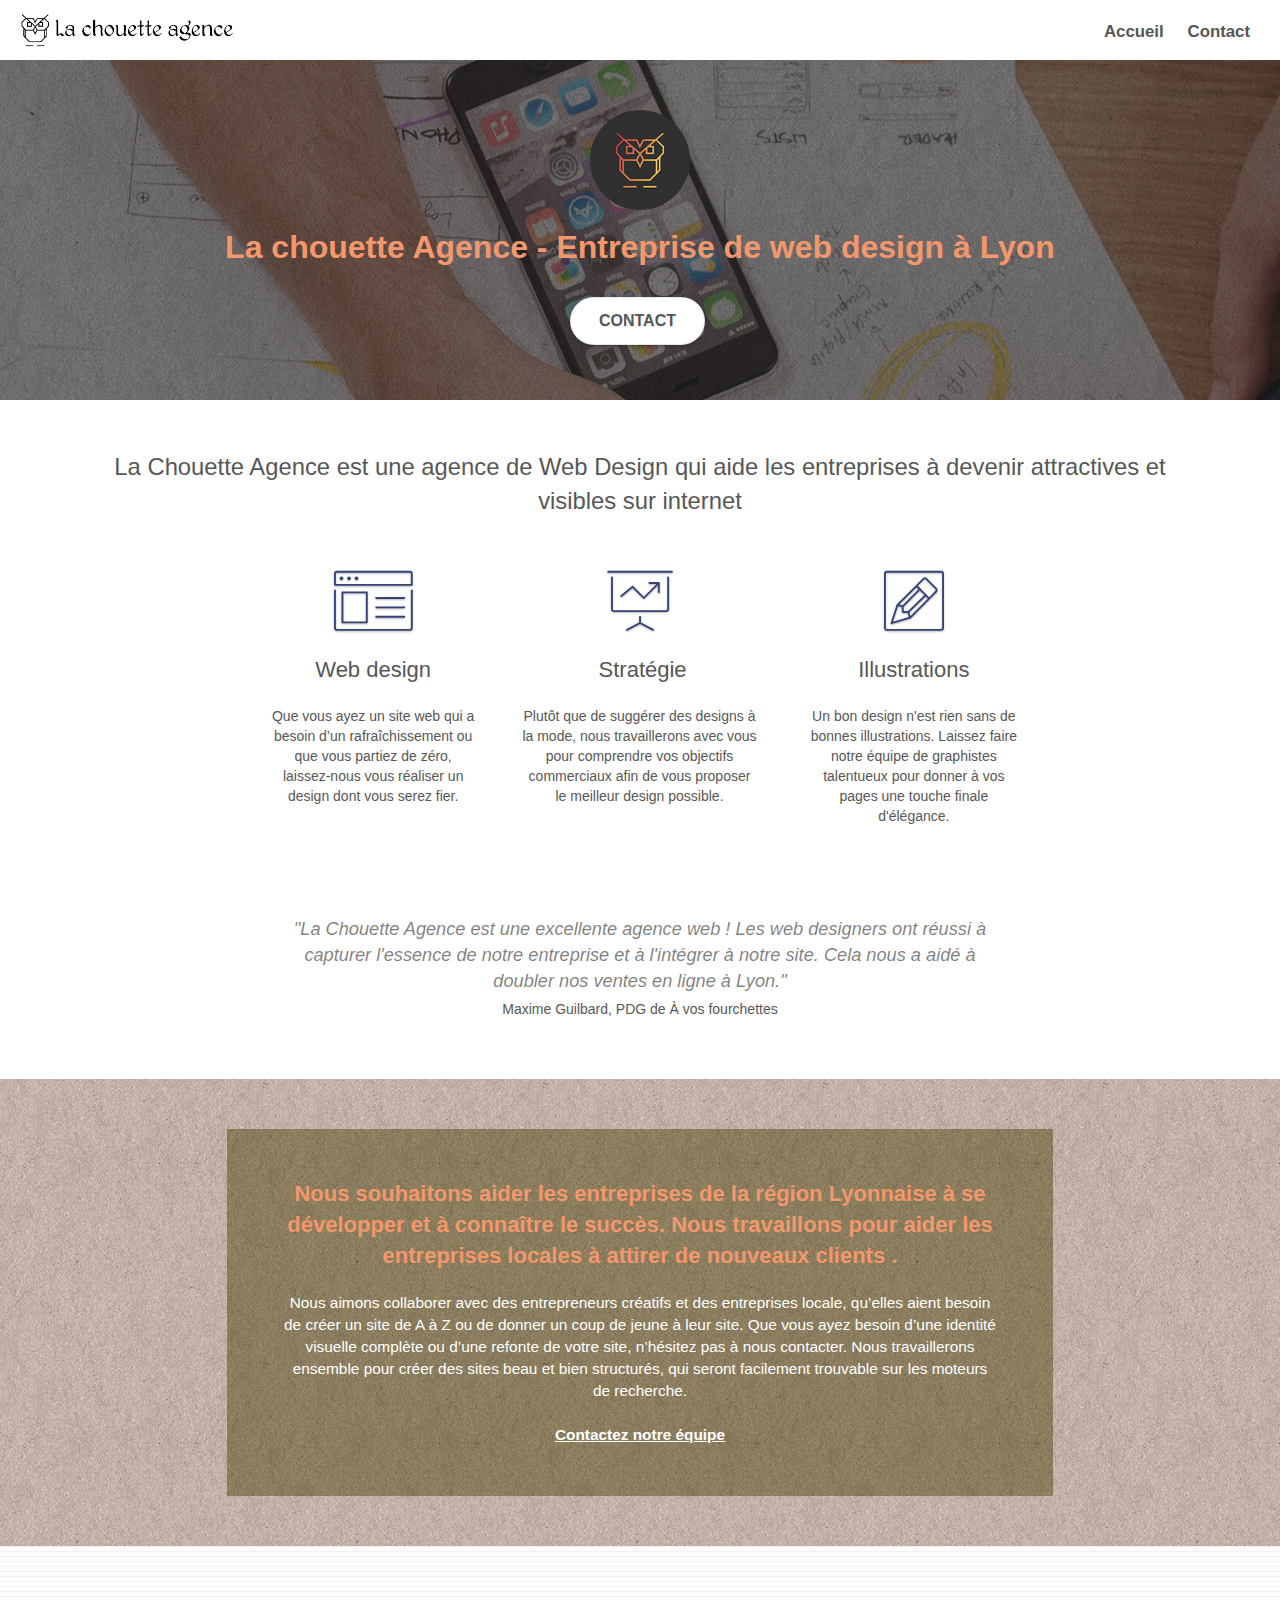
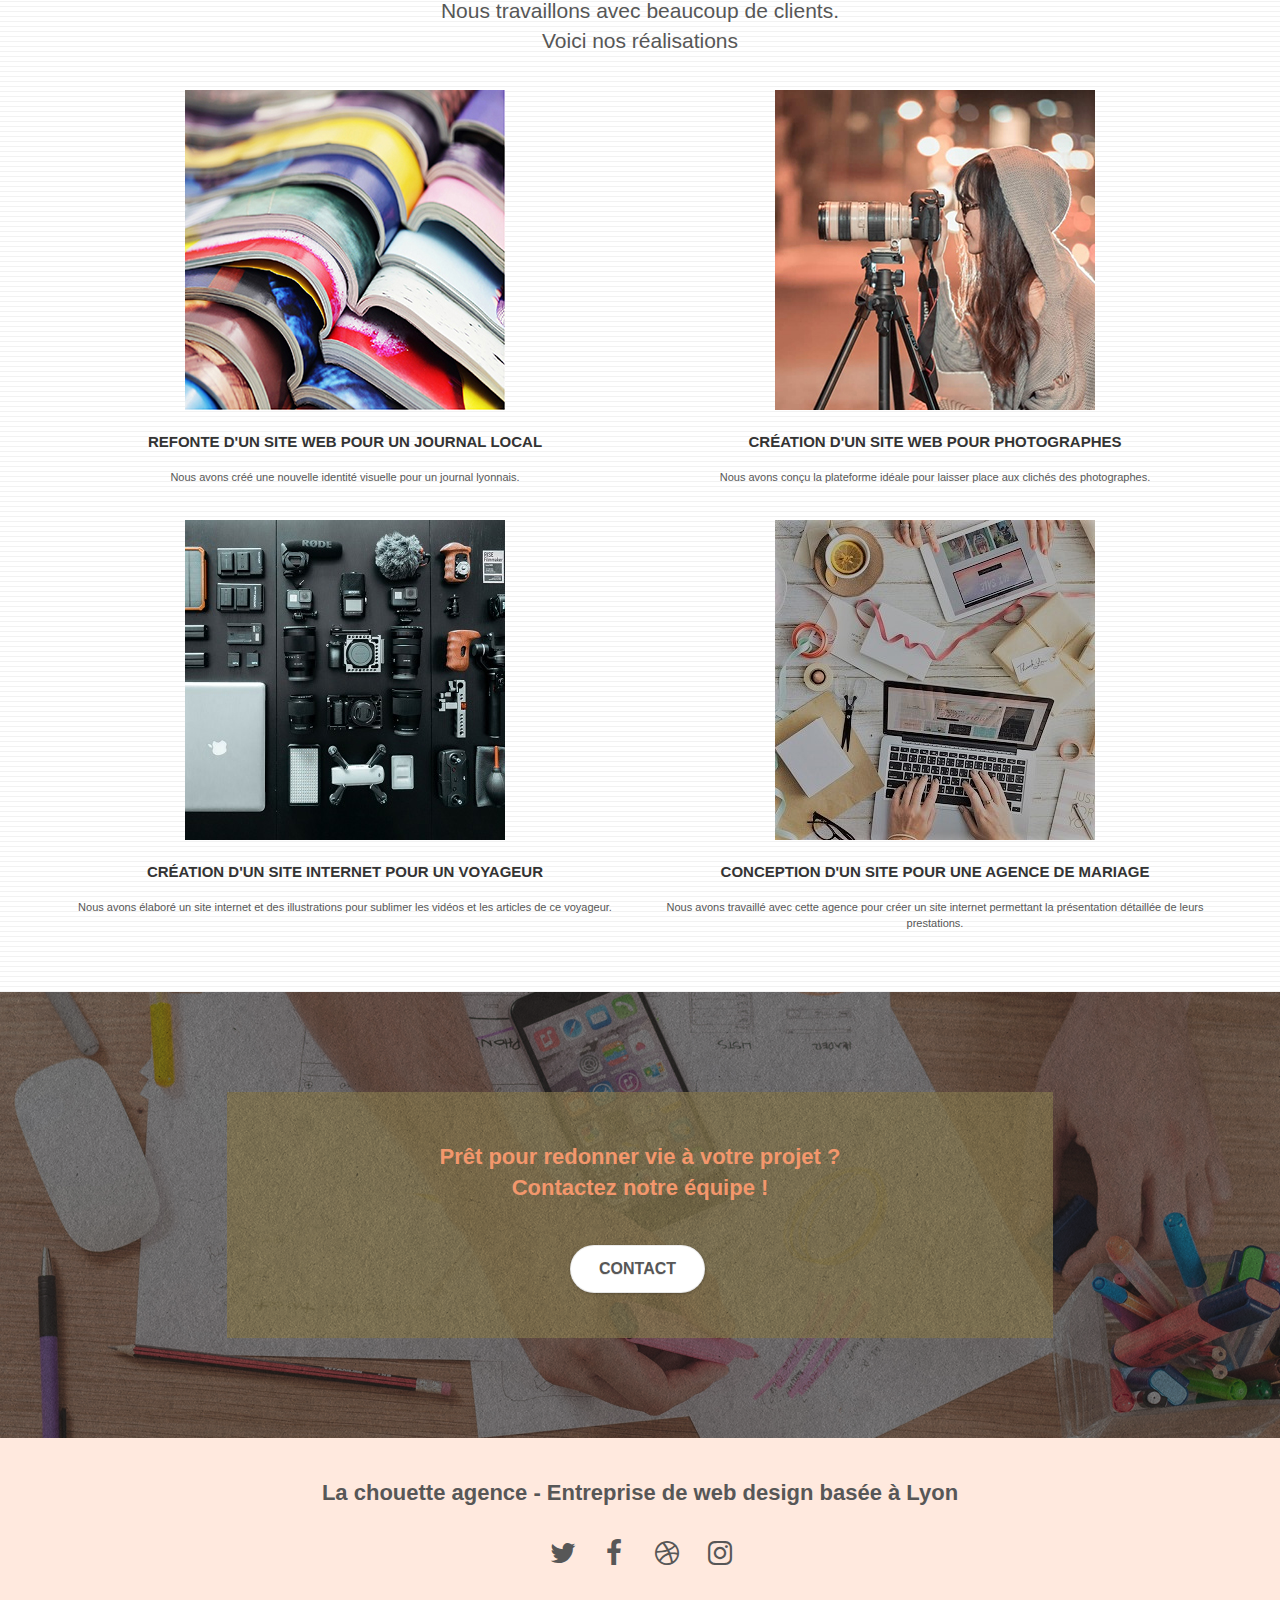
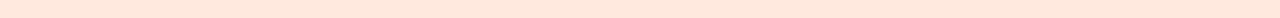
<file: index.html>
<!DOCTYPE html>
<html prefix="og: http://ogp.me/ns#" lang="fr">
	<head>
		<meta charset="utf-8" />
		<meta
			name="description"
			content="Entreprise de Web Design basée à Lyon spécialisée dans la mise en place et conseil en web design."
		/>
		<meta name="viewport" content="width=device-width, initial-scale=1.0, viewport-fit=cover" />
		<meta name="robots" content="index, follow" />
		<link rel="shortcut icon" type="image/png" href="favicon.jpg" />
		<link rel="stylesheet" type="text/css" href="./css/bootstrap.css" />
		<link rel="stylesheet" type="text/css" href="style.css" />
		<link rel="stylesheet" type="text/css" href="./css/font-awesome.css" />
		<link rel="stylesheet" type="text/css" href="./css/et-line.css" />

		<!-- Global site tag (gtag.js) - Google Analytics -->
		<script async src="https://www.googletagmanager.com/gtag/js?id=UA-31912347-1"></script>
		<script>
			window.dataLayer = window.dataLayer || [];
			function gtag() {
				dataLayer.push(arguments);
			}
			gtag("js", new Date());

			gtag("config", "UA-31912347-1");
		</script>

		<title>La Chouette Agence - Entreprise de web design - Lyon</title>

		<!-- Analytics -->

		<!-- Analytics END -->
	</head>
	<body>
		<!-- Principal conteneur -->
		<div class="page-container">
			<!-- bloc-0 -->
			<nav>
				<div class="navbar-header">
					<a href=""
						><img
							id="logo_agence"
							src="img/la-chouette-agence.png"
							alt="paris web design logo agence web meilleure agence"
					/></a>
					<button
						id="nav-toggle"
						type="button"
						class="ui-navbar-toggle navbar-toggle"
						data-toggle="collapse"
						data-target=".navbar-1"
					>
						<span class="sr-only">Toggle navigation</span><span class="icon-bar"></span
						><span class="icon-bar"></span><span class="icon-bar"></span>
					</button>
				</div>
				<div
					id="menu_nav"
					class="collapse navbar-collapse navbar-1 special-dropdown-nav collapse-in"
				>
					<a href="index.html">Accueil</a>
					<a href="chouetteagence-contact.html">Contact</a>
				</div>
			</nav>
			<!-- bloc-0 END -->

			<!-- bloc-1-presentation -->
			<div
				class="bloc bgc-dark-slate-blue bg-banniere d-bloc bg-t-edge bloc-bg-texture texture-paper b-parallax"
				id="bloc-1-hero"
			>
				<div class="container bloc-lg">
					<div class="row tight-width-whitespace">
						<div class="col-sm-12">
							<img
								src="img/logo.png"
								class="center-block image-resize-mode"
								width="100"
								alt="La chouette agence, agence web paris, création logo paris"
							/>
							<h1 class="text-center hero-bloc-text tc-white">
								La chouette Agence - Entreprise de web design à Lyon
							</h1>
							<div class="text-center">
								<a
									href="chouetteagence-contact.html"
									class="btn btn-lg btn-clean btn-rd cta-hero btn-atomic-tangerine"
									id="cta-hero"
									>Contact</a
								>
							</div>
						</div>
					</div>
				</div>
			</div>
			<!-- bloc-1-presentation END -->

			<!-- bloc-2-services -->
			<div class="bloc bgc-white l-bloc" id="bloc-2-services">
				<div id="main_container" class="container bloc-md">
					<div class="row">
						<div id="title" class="col-sm-12 text-center">
							<p>
								La Chouette Agence est une agence de Web Design qui aide les
								entreprises à devenir attractives et visibles sur internet
							</p>
						</div>
					</div>
					<div id="main_icon" class="row voffset-lg med-width-whitespace">
						<div class="col-sm-4">
							<div class="text-center">
								<span
									class="et-icon-browser sm-shadow icon-dark-slate-blue icons icon-lg"
								></span>
							</div>
							<h2 class="mg-md text-center">Web design</h2>
							<p id="web_design" class="text-center">
								Que vous ayez un site web qui a besoin d&rsquo;un rafraîchissement
								ou que vous partiez de zéro, laissez-nous vous réaliser un design
								dont vous serez fier.
							</p>
						</div>
						<div class="col-sm-4">
							<div class="text-center">
								<span
									class="et-icon-presentation sm-shadow icon-dark-slate-blue icons icon-lg"
								></span>
							</div>
							<h2 class="mg-md text-center">&nbsp;Stratégie</h2>
							<p id="strategie" class="text-center">
								Plutôt que de suggérer des designs à la mode, nous travaillerons
								avec vous pour comprendre vos objectifs commerciaux afin de vous
								proposer le meilleur design possible.<br />
							</p>
						</div>
						<div class="col-sm-4">
							<div class="text-center">
								<span
									class="et-icon-edit sm-shadow icon-dark-slate-blue icons icon-lg"
								></span>
							</div>
							<h2 class="mg-md text-center">Illustrations</h2>
							<p id="illustrations" class="text-center">
								Un bon design n'est rien sans de bonnes illustrations. Laissez faire
								notre équipe de graphistes talentueux pour donner à vos pages une
								touche finale d'élégance.
							</p>
						</div>
					</div>
					<div class="row voffset-lg voffset">
						<div class="col-xs-12 col-md-8 col-md-offset-2 text-center">
							<div id="testimonial">
								"La Chouette Agence est une excellente agence web ! Les web
								designers ont réussi à capturer l'essence de notre entreprise et à
								l'intégrer à notre site. Cela nous a aidé à doubler nos ventes en
								ligne à Lyon."
							</div>
							<p id="signature_citation">Maxime Guilbard, PDG de À vos fourchettes</p>
						</div>
					</div>
				</div>
			</div>
			<!-- bloc-2-services END -->

			<!-- bloc-3-what-i-do -->
			<div
				class="bloc tc-white bgc-atomic-tangerine bg-presentation d-bloc bloc-bg-texture texture-paper b-parallax"
				id="bloc-3-what-i-do"
			>
				<div class="container bloc-lg">
					<div class="row tight-width-whitespace black-background">
						<div class="col-sm-12">
							<h2 class="mg-md text-center tc-white">
								Nous souhaitons aider les entreprises de la région Lyonnaise à se
								développer et à connaître le succès. Nous travaillons pour aider les
								entreprises locales à attirer de nouveaux clients .<br />
							</h2>
							<p class="text-center white">
								Nous aimons collaborer avec des entrepreneurs créatifs et des
								entreprises locale, qu’elles aient besoin de créer un site de A à Z
								ou de donner un coup de jeune à leur site. Que vous ayez besoin
								d’une identité visuelle complète ou d’une refonte de votre site,
								n’hésitez pas à nous contacter. Nous travaillerons ensemble pour
								créer des sites beau et bien structurés, qui seront facilement
								trouvable sur les moteurs de recherche. <br /><br /><a
									class="ltc-white bold-link"
									href="chouetteagence-contact.html"
									>Contactez notre équipe</a
								><br />
							</p>
						</div>
					</div>
				</div>
			</div>
			<!-- bloc-3-what-i-do END -->

			<!-- bloc-4-portfolio -->
			<div class="bloc bgc-white bg-lines-h2-bg bg-repeat l-bloc" id="bloc-4-portfolio">
				<div id="main_container2" class="container bloc-lg">
					<div class="row">
						<div id="realisations1" class="col-sm-12 text-center">
							<p>
								Nous travaillons avec beaucoup de clients.<br />
								Voici nos réalisations
							</p>
						</div>
					</div>
					<div class="row tight-width-whitespace portfolio-row">
						<div class="col-sm-6">
							<a
								href="#"
								data-lightbox="img/1.jpg"
								data-gallery-id="gallery-1"
								data-caption="Refonte d'un site web pour un journal local"
								data-frame="snapshot-lb"
								><img
									src="img/1.jpg"
									alt="paris web design logo agence web meilleure agence et refonte site web journal"
									class="img-responsive portfolio-thumb"
							/></a>
							<h3 class="mg-md text-center">
								Refonte d'un site web pour un journal local
							</h3>
							<p class="text-center">
								Nous avons créé une nouvelle identité visuelle pour un journal
								lyonnais.
							</p>
						</div>
						<div class="col-sm-6">
							<a
								href="#"
								data-lightbox="img/2.jpg"
								data-gallery-id="gallery-1"
								data-caption="Création d'un site web pour photographes"
								data-frame="snapshot-lb"
								><img
									src="img/2.jpg"
									class="img-responsive portfolio-thumb"
									alt="paris web design logo agence web meilleure agence, Création d'un site web pour photographes"
							/></a>
							<h3 class="mg-md text-center">
								Création d'un site web pour photographes
							</h3>
							<p class="text-center">
								Nous avons conçu la plateforme idéale pour laisser place aux clichés
								des photographes.
							</p>
						</div>
						<div class="col-sm-6">
							<a
								href="#"
								data-lightbox="img/3.jpg"
								data-gallery-id="gallery-1"
								data-caption="Création d'un site internet pour un voyageur"
								data-frame="snapshot-lb"
								><img
									src="img/3.jpg"
									class="img-responsive portfolio-thumb"
									alt="paris web design logo agence web meilleure agence, Création d'un site web pour voyageur"
							/></a>
							<h3 class="mg-md text-center">
								Création d'un site internet pour un voyageur
							</h3>
							<p class="text-center">
								Nous avons élaboré un site internet et des illustrations pour
								sublimer les vidéos et les articles de ce voyageur.
							</p>
						</div>
						<div class="col-sm-6">
							<a
								href="#"
								data-lightbox="img/4.jpg"
								data-gallery-id="gallery-1"
								data-caption="Conception d'un site pour une agence de mariage"
								data-frame="snapshot-lb"
								><img
									src="img/4.jpg"
									class="img-responsive portfolio-thumb"
									alt="paris web design logo agence web meilleure agence, Création d'un site web pour agence de mariage"
							/></a>
							<h3 class="mg-md text-center">
								Conception d'un site pour une agence de mariage
							</h3>
							<p class="text-center">
								Nous avons travaillé avec cette agence pour créer un site internet
								permettant la présentation détaillée de leurs prestations.
							</p>
						</div>
					</div>
				</div>
			</div>
			<!-- bloc-4-portfolio END -->

			<!-- bloc-5-cta -->
			<div
				class="bloc tc-white bgc-atomic-tangerine bg-banniere d-bloc bloc-bg-texture texture-paper"
				id="bloc-5-cta"
			>
				<div class="container bloc-lg">
					<div class="container bloc-lg">
						<div class="row tight-width-whitespace black-background">
							<div class="col-sm-12">
								<h2 class="mg-md text-center tc-white">
									Prêt pour redonner vie à votre projet ?<br />Contactez notre
									équipe !
								</h2>
								<div class="col-sm-12 text-center">
									<a
										href="chouetteagence-contact.html"
										class="btn btn-atomic-tangerine btn-clean btn-rd btn-lg cta-hero"
										>Contact</a
									>
								</div>
							</div>
						</div>
					</div>
				</div>
			</div>
			<!-- bloc-5-cta END -->

			<!-- Footer - bloc-8 -->
			<footer>
				<div class="bloc bgc-atomic-tangerine d-bloc" id="bloc-8">
					<div class="container bloc-sm">
						<div class="row">
							<div class="col-sm-12">
								<h2>
									La chouette agence - Entreprise de web design basée à Lyon<br />
								</h2>
								<div id="container_reso_socio">
									<div id="reso_socio">
										<div class="col-sm-3">
											<a
												class="social"
												href
												aria-label="Twitter la chouette agence"
												><span class="fa fa-twitter fa-2x"></span
											></a>
										</div>
										<div class="col-sm-3">
											<div class="text-center">
												<a
													class="social"
													href
													aria-label="Facebook la chouette agence"
													><span class="fa fa-facebook fa-2x"></span
												></a>
											</div>
										</div>
										<div class="col-sm-3">
											<div class="text-center">
												<a
													class="social"
													href
													aria-label="Dribbble la chouette agence"
													><span class="fa fa-dribbble fa-2x"></span
												></a>
											</div>
										</div>
										<div class="col-sm-3">
											<div class="text-center">
												<a
													class="social"
													href
													aria-label="Instagram la chouette agence"
													><span class="fa fa-instagram fa-2x"></span
												></a>
											</div>
										</div>
									</div>
								</div>
							</div>
						</div>
					</div>
				</div>
			</footer>
			<!-- Footer - bloc-8 END -->
		</div>
		<!-- Principal conteneur END -->

		<script src="./js/jquery-2.1.0.js"></script>
		<script src="./js/bootstrap.js"></script>
		<script src="./js/blocs.js"></script>
		<script src="./js/jquery.touchSwipe.js" defer></script>
		<script src="./js/gmaps.js"></script>
	</body>
</html>
</file>
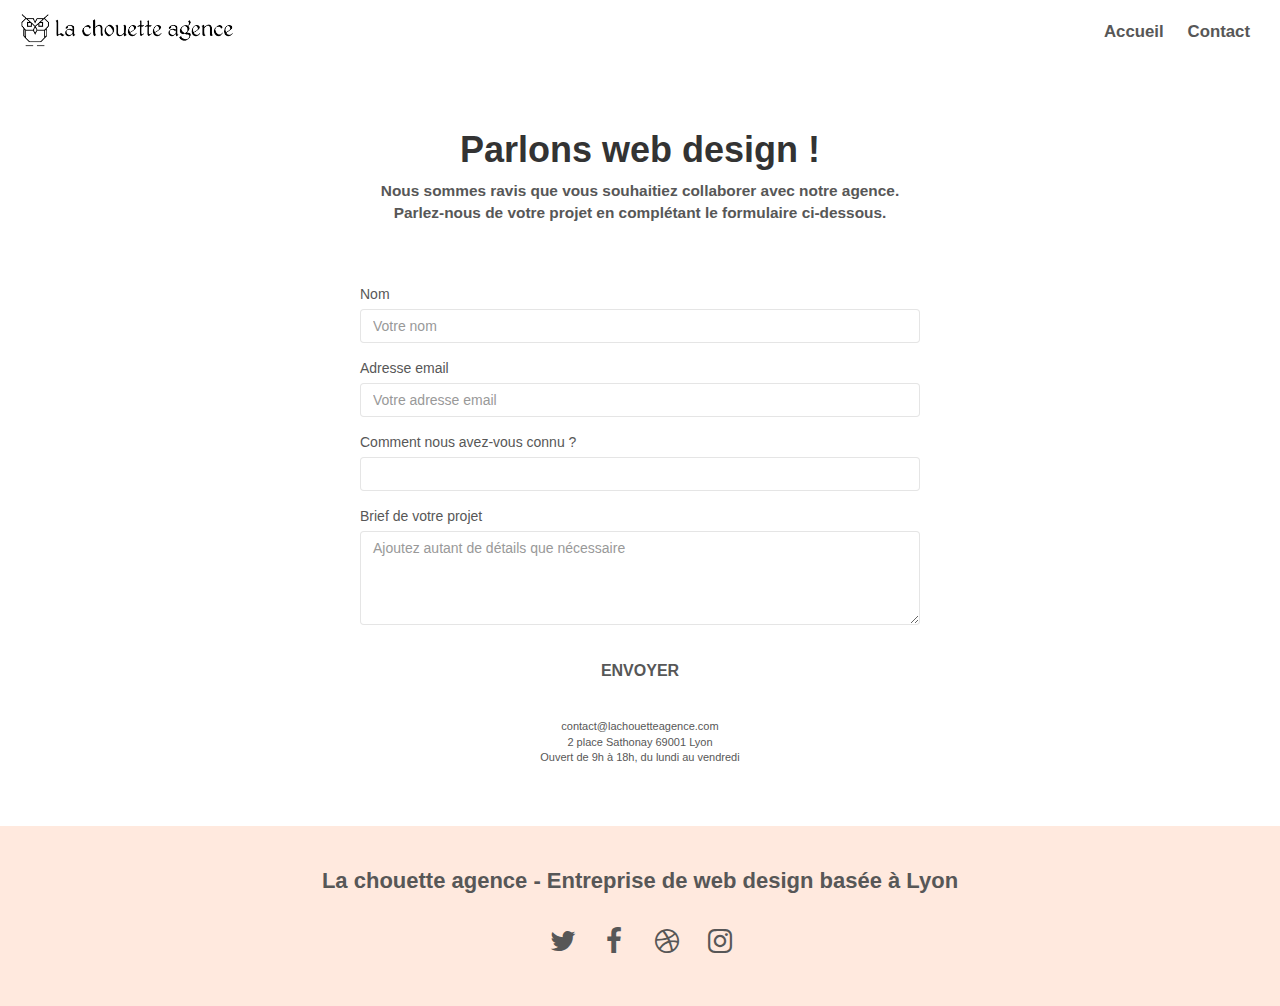
<file: chouetteagence-contact.html>
<!DOCTYPE html>
<html lang="fr">
	<html xmlns:og="http://ogp.me/ns#">
		<head>
			<meta charset="utf-8" />
			<meta
				name="description"
				content="Entreprise de Web Design basée à Lyon spécialisée dans la mise en place et conseil en web design."
			/>
			<meta
				name="viewport"
				content="width=device-width, initial-scale=1.0, viewport-fit=cover"
			/>
			<meta property="og:url" content="" />
			<meta property="og:type" ,content="website" />
			<meta
				property="og:title"
				content="La Chouette Agence – Entreprise de web design - Contactez-nous"
			/>
			<meta property="og:image" content="la-chouette-agence.png" />
			<link rel="shortcut icon" type="image/png" href="favicon.jpg" />

			<link rel="stylesheet" type="text/css" href="./css/bootstrap.css" />
			<link rel="stylesheet" type="text/css" href="style.css" />
			<link rel="stylesheet" type="text/css" href="./css/font-awesome.css" />
			<link rel="stylesheet" type="text/css" href="./css/et-line.css" />

			<!-- Global site tag (gtag.js) - Google Analytics -->
			<script async src="https://www.googletagmanager.com/gtag/js?id=UA-31912347-1"></script>
			<script>
				window.dataLayer = window.dataLayer || [];
				function gtag() {
					dataLayer.push(arguments);
				}
				gtag("js", new Date());

				gtag("config", "UA-31912347-1");
			</script>

			<title>Contact - La Chouette Agence</title>

			<!-- Analytics -->

			<!-- Analytics END -->
		</head>

		<body>
			<!-- Principal conteneur -->
			<div class="page-container">
				<!-- bloc-0 -->
				<header role="banner">
					<nav role="navigation">
						<div class="navbar-header">
							<a href=""
								><img
									id="logo_agence"
									src="img/la-chouette-agence.png"
									alt="Logo La Chouette agence entreprise web design Lyon"
							/></a>
							<button
								id="nav-toggle"
								type="button"
								class="ui-navbar-toggle navbar-toggle"
								data-toggle="collapse"
								data-target=".navbar-1"
							>
								<span class="sr-only">Toggle navigation</span>
								<span class="icon-bar"></span>
								<span class="icon-bar"></span>
								<span class="icon-bar"></span>
							</button>
						</div>
						<div
							id="menu_nav"
							class="collapse navbar-collapse navbar-1 special-dropdown-nav collapse-in"
						>
							<a href="index.html">Accueil</a>
							<a href="page2.html">Contact</a>
						</div>
					</nav>
					<!-- bloc-0 END -->
					<!-- bloc-6 -->
					<div class="container bloc-lg">
						<div id="contact_title">
							<h1>Parlons web design !</h1>
							<p>
								Nous sommes ravis que vous souhaitiez collaborer avec notre agence.
								<br />
								Parlez-nous de votre projet en complétant le formulaire ci-dessous.
							</p>
						</div>
					</div>
				</header>
				<!-- bloc-6 END -->

				<!-- bloc-7 -->
				<div class="bloc bgc-white l-bloc" id="bloc-7">
					<div class="container">
						<div id="container_form" class="col-sm-6">
							<form method="post" id="form_1" novalidate>
								<div class="form-group">
									<label for="name">Nom</label>
									<input
										type="text"
										name="nom"
										id="name"
										class="form-control"
										placeholder="Votre nom"
										required
									/>
								</div>
								<div class="form-group">
									<label for="email"> Adresse email </label>
									<input
										name="email"
										id="email"
										class="form-control"
										type="email"
										placeholder="Votre adresse email"
										required
									/>
								</div>
								<div class="form-group">
									<label for="input_504"> Comment nous avez-vous connu ? </label>
									<input
										name="input_504"
										class="form-control"
										required
										id="input_504"
									/>
								</div>
								<div class="form-group">
									<label for="message"> Brief de votre projet<br /> </label>
									<textarea
										name="message"
										id="message"
										class="form-control"
										rows="4"
										cols="50"
										placeholder="Ajoutez autant de détails que nécessaire"
										required
									></textarea>
								</div>
								<button
									class="bloc-button btn btn-lg btn-block cta-hero btn-atomic-tangerine"
									type="submit"
								>
									Envoyer
								</button>
							</form>

							<p id="adress_contact">
								contact@lachouetteagence.com
								<br />
								2 place Sathonay 69001 Lyon
								<br />
								Ouvert de 9h à 18h, du lundi au vendredi
								<br />
							</p>
						</div>
					</div>
				</div>
				<!-- bloc-7 END -->

				<!-- ScrollToTop Button -->
				<a class="bloc-button btn btn-d scrollToTop" onclick="scrollToTarget('1')"
					><span class="fa fa-chevron-up"></span
				></a>
				<!-- ScrollToTop Button END-->

				<!-- Footer - bloc-8 -->
				<footer>
					<div class="bloc bgc-atomic-tangerine d-bloc" id="bloc-8">
						<div class="container bloc-sm">
							<div class="row">
								<div class="col-sm-12">
									<h2>
										La chouette agence - Entreprise de web design basée à
										Lyon<br />
									</h2>
									<div id="container_reso_socio">
										<div id="reso_socio">
											<div class="col-sm-3">
												<a
													class="social"
													href="https://www.twitter.com"
													aria-label="Twitter la chouette agence"
													><span class="fa fa-twitter fa-2x"></span
												></a>
											</div>
											<div class="col-sm-3">
												<div class="text-center">
													<a
														class="social"
														href="https://www.facebook.com"
														aria-label="Facebook la chouette agence"
														><span class="fa fa-facebook fa-2x"></span
													></a>
												</div>
											</div>
											<div class="col-sm-3">
												<div class="text-center">
													<a
														class="social"
														href="https://www.dribbble.com"
														aria-label="Dribbble la chouette agence"
														><span class="fa fa-dribbble fa-2x"></span
													></a>
												</div>
											</div>
											<div class="col-sm-3">
												<div class="text-center">
													<a
														class="social"
														href="https://www.instagram.com"
														aria-label="Instagram la chouette agence"
														><span class="fa fa-instagram fa-2x"></span
													></a>
												</div>
											</div>
										</div>
									</div>
								</div>
							</div>
						</div>
					</div>
				</footer>
				<!-- Footer - bloc-8 END -->
			</div>
			<!-- Principal conteneur END -->
			<script src="./js/jquery-2.1.0.js"></script>
			<script src="./js/bootstrap.js"></script>
			<script src="./js/blocs.js"></script>
			<script src="./js/jqBootstrapValidation.js"></script>
			<script src="./js/jquery.touchSwipe.js" defer></script>
			<script src="./js/formHandler.js" async defer></script>
			<script src="./js/gmaps.js"></script>
		</body>
	</html>
</html>
</file>
<file: style.css>
body {
	margin: 0;
	padding: 0;
	background: #fff;
	overflow-x: hidden;
	-webkit-font-smoothing: antialiased;
	-moz-osx-font-smoothing: grayscale;
}

a,
button {
	transition: all 0.3s ease-in-out;
	outline: none !important;
}

a {
	text-decoration: none;
	cursor: pointer;
}

#page-loading-blocs-notifaction {
	position: fixed;
	top: 0;
	bottom: 0;
	width: 100%;
	z-index: 100000;
	background: #ffffff url("img/pageload-spinner.gif") no-repeat center center;
}

.bloc {
	clear: both;
	background: 50% 50% no-repeat;
	padding: 0 50px;
	-webkit-background-size: cover;
	-moz-background-size: cover;
	-o-background-size: cover;
	background-size: cover;
	position: relative;
}

.bloc .container {
	padding-left: 0;
	padding-right: 0;
}

.bloc-lg {
	padding: 50px;
}

.bloc-md {
	padding: 50px;
}

.bloc-sm {
	padding: 20px 50px;
}

.bg-center,
.bg-l-edge,
.bg-r-edge,
.bg-t-edge,
.bg-b-edge,
.bg-tl-edge,
.bg-bl-edge,
.bg-tr-edge,
.bg-br-edge,
.bg-repeat {
	-webkit-background-size: auto !important;
	-moz-background-size: auto !important;
	-o-background-size: auto !important;
	background-size: auto !important;
}

.bg-repeat {
	background: repeat;
}

.bg-t-edge {
	background: top no-repeat;
}

.bloc-bg-texture::before {
	content: "";
	background-size: 2px 2px;
	position: absolute;
	top: 0;
	bottom: 0;
	left: 0;
	right: 0;
}

.texture-paper::before {
	background: url("img/texture-paper.png");
	background-size: 280px 280px;
}

.b-parallax {
	background-attachment: fixed;
}

.d-bloc {
	color: rgba(255, 255, 255, 0.7);
}

.d-bloc button:hover {
	color: rgba(255, 255, 255, 0.9);
}

.d-bloc .icon-round,
.d-bloc .icon-square,
.d-bloc .icon-rounded,
.d-bloc .icon-semi-rounded-a,
.d-bloc .icon-semi-rounded-b {
	border-color: rgba(255, 255, 255, 0.9);
}

.d-bloc .divider-h span {
	border-color: rgba(255, 255, 255, 0.2);
}

.d-bloc .a-btn,
.d-bloc .navbar a,
.d-bloc .navbar-brand,
.d-bloc a .icon-sm,
.d-bloc a .icon-md,
.d-bloc a .icon-lg,
.d-bloc a .icon-xl,
.d-bloc h1 a,
.d-bloc h2 a,
.d-bloc h3 a,
.d-bloc h4 a,
.d-bloc h5 a,
.d-bloc h6 a,
.d-bloc p a {
	color: rgba(255, 255, 255, 0.6);
}

.d-bloc .a-btn:hover,
.d-bloc .navbar a:hover,
.d-bloc .navbar-brand:hover,
.d-bloc a:hover .icon-sm,
.d-bloc a:hover .icon-md,
.d-bloc a:hover .icon-lg,
.d-bloc a:hover .icon-xl,
.d-bloc h1 a:hover,
.d-bloc h2 a:hover,
.d-bloc h3 a:hover,
.d-bloc h4 a:hover,
.d-bloc h5 a:hover,
.d-bloc h6 a:hover,
.d-bloc p a:hover {
	color: rgba(255, 255, 255, 1);
}

.d-bloc .navbar-toggle .icon-bar {
	background: rgba(255, 255, 255, 1);
}

.d-bloc .btn-wire,
.d-bloc .btn-wire:hover {
	color: rgba(255, 255, 255, 1);
	border-color: rgba(255, 255, 255, 1);
}

.d-bloc .panel {
	color: rgba(0, 0, 0, 0.5);
}

.d-bloc .panel button:hover {
	color: rgba(0, 0, 0, 0.7);
}

.d-bloc .panel icon {
	border-color: rgba(0, 0, 0, 0.7);
}

.d-bloc .panel .divider-h span {
	border-color: rgba(0, 0, 0, 0.1);
}

.d-bloc .panel .a-btn {
	color: rgba(0, 0, 0, 0.6);
}

.d-bloc .panel .a-btn:hover {
	color: rgba(0, 0, 0, 1);
}

.d-bloc .panel .btn-wire,
.d-bloc .panel .btn-wire:hover {
	color: rgba(0, 0, 0, 0.7);
	border-color: rgba(0, 0, 0, 0.3);
}

.d-bloc .panel,
.l-bloc {
	color: rgba(0, 0, 0, 0.5);
}

.d-bloc .panel button:hover,
.l-bloc button:hover {
	color: rgba(0, 0, 0, 0.7);
}

.l-bloc .icon-round,
.l-bloc .icon-square,
.l-bloc .icon-rounded,
.l-bloc .icon-semi-rounded-a,
.l-bloc .icon-semi-rounded-b {
	border-color: rgba(0, 0, 0, 0.7);
}

.d-bloc .panel .divider-h span,
.l-bloc .divider-h span {
	border-color: rgba(0, 0, 0, 0.1);
}

.d-bloc .panel .a-btn,
.l-bloc .a-btn,
.l-bloc .navbar a,
.l-bloc .navbar-brand,
.l-bloc a .icon-sm,
.l-bloc a .icon-md,
.l-bloc a .icon-lg,
.l-bloc a .icon-xl,
.l-bloc h1 a,
.l-bloc h2 a,
.l-bloc h3 a,
.l-bloc h4 a,
.l-bloc h5 a,
.l-bloc h6 a,
.l-bloc p a {
	color: rgba(0, 0, 0, 0.6);
}

.d-bloc .panel .a-btn:hover,
.l-bloc .a-btn:hover,
.l-bloc .navbar a:hover,
.l-bloc .navbar-brand:hover,
.l-bloc a:hover .icon-sm,
.l-bloc a:hover .icon-md,
.l-bloc a:hover .icon-lg,
.l-bloc a:hover .icon-xl,
.l-bloc h1 a:hover,
.l-bloc h2 a:hover,
.l-bloc h3 a:hover,
.l-bloc h4 a:hover,
.l-bloc h5 a:hover,
.l-bloc h6 a:hover,
.l-bloc p a:hover {
	color: rgba(0, 0, 0, 1);
}

.l-bloc .navbar-toggle .icon-bar {
	color: rgba(0, 0, 0, 0.6);
}

.d-bloc .panel .btn-wire,
.d-bloc .panel .btn-wire:hover,
.l-bloc .btn-wire,
.l-bloc .btn-wire:hover {
	color: rgba(0, 0, 0, 0.7);
	border-color: rgba(0, 0, 0, 0.3);
}

.voffset {
	margin-top: 30px;
}

.voffset-lg {
	margin-top: 80px;
}

.row-no-gutters {
	margin-right: 0;
	margin-left: 0;
}

.row.row-no-gutters > [class^="col-"],
.row.row-no-gutters > [class*=" col-"] {
	padding-right: 0;
	padding-left: 0;
}

#bloc-1-hero h1 {
	font-size: 32px;
}

.navbar {
	margin-bottom: 0;
	z-index: 1;
}

.navbar-brand {
	height: auto;
	padding: 3px 15px;
	font-size: 25px;
	font-weight: normal;
	font-weight: 600;
	line-height: 44px;
}

.navbar-brand img {
	max-height: 200px;
	margin: 0 5px 0 0;
	display: inline;
}

.navbar-brand img[src$="svg"] {
	min-width: 100px;
}

.nav-center .navbar-brand img {
	margin: 0;
}

.navbar .nav {
	padding-top: 2px;
	float: right;
	z-index: 1;
}

.nav > li {
	display: flex;
	flex-direction: row;
	text-decoration: none;
	margin-top: 4px;
	font-size: 16px;
}

.navbar-nav .open .dropdown-menu > li > a {
	text-align: inherit;
}

.nav > li a:hover,
.nav > li a:focus {
	background: transparent;
}

.navbar-toggle {
	margin: 10px 10px 0 0;
	border: 0px;
}

.navbar-toggle:hover {
	background: transparent !important;
}

.navbar-toggle .icon-bar {
	background-color: rgba(0, 0, 0, 0.5);
	width: 26px;
	height: 2px;
	border-radius: 1px;
}

.nav-invert .navbar .nav {
	float: left;
}

.nav-invert .navbar-header,
.nav-invert .navbar-brand {
	float: right;
	position: relative;
	z-index: 2;
}

nav .navbar-header {
	width: 100%;
	display: flex;
	justify-content: flex-end;
	height: 40px;
	margin-top: 10px;
	margin-bottom: 10px;
}

#logo_agence {
	height: 40px;
	position: absolute;
	left: 20px;
	top: 15px;
}

#menu_nav a {
	font-size: 1.2em;
	font-weight: bold;
	margin-left: 20px;
}

#title p {
	width: 100%;
	text-align: center;
	font-size: 1.7em;
	padding: 0 30px;
	margin-bottom: 30px;
}

#main_container {
	display: flex;
	flex-direction: column;
}

#main_container2 {
	display: flex;
	flex-direction: column;
}

#testimonial {
	width: 100%;
	text-align: center;
	font-size: 1.3em;
	font-style: italic;
	padding: 0 40px;
	margin-bottom: 5px;
}

#signature_citation {
	font-size: 1em;
}
#web_design {
	font-size: 14px;
	padding: 0 30px;
}

#strategie {
	font-size: 14px;
	padding: 0 30px;
}

#illustrations {
	font-size: 14px;
	padding: 0 30px;
}

#realisations1 p {
	width: 100%;
	text-align: center;
	font-size: 1.5em;
	padding: 0 30px;
}

footer .col-sm-12 h2 {
	text-align: center;
	font-weight: bold;
	margin-bottom: 30px;
	color: #575757;
}

#container_reso_socio {
	display: flex;
	justify-content: center;
	margin-bottom: 30px;
}

#reso_socio {
	display: flex;
	justify-content: space-around;
}

.col-sm-4 {
	color: #575757;
	padding-left: 30px;
}

footer .col-sm-4 {
	font-weight: bold;
}

#contact_title h1 {
	color: #575757;
	text-align: center;
	font-weight: bold;
}
.container {
	display: flex;
	justify-content: center;
}

#contact_title p {
	color: #575757;
	font-size: 1.1em;
	text-align: center;
	font-weight: bold;
	padding: 0 50px;
}

#container_form {
	display: flex;
	flex-direction: column;
	justify-content: center;
	margin-bottom: 50px;
}

#adress_contact {
	text-align: center;
	margin-top: 20px;
}

footer h2 {
	font-size: 22px;
	line-height: 1.4em;
	text-align: center;
}

.nav > li > .dropdown a {
	background: none !important;
	display: block;
	padding: 14px 15px;
}

nav .caret {
	margin: 0 5px;
}

.dropdown-menu .dropdown-menu {
	top: -8px;
	left: 100%;
}

.dropdown-menu .dropmenu-flow-right {
	top: 100%;
	left: 0;
	margin-left: -1px;
	border-top-left-radius: 0;
	border-top-right-radius: 0;
}

.dropdown-menu .dropdown span {
	border: 4px solid black;
	border-top-color: transparent;
	border-right-color: transparent;
	border-bottom-color: transparent;
	margin: 6px -5px 0 0 !important;
	float: right;
}

.mg-md {
	margin-top: 10px;
	margin-bottom: 20px;
}

.mg-lg {
	margin-top: 10px;
	margin-bottom: 40px;
}

.btn {
	margin: 0 5px 5px 0;
}

.btn.pull-right {
	margin: 0 0 5px 5px;
}

.btn-d,
.btn-d:hover,
.btn-d:focus {
	color: #fff;
	background: rgba(0, 0, 0, 0.3);
}

button {
	outline: none !important;
}

.btn-rd {
	border-radius: 40px;
}

.btn-clean {
	border: 1px solid rgba(0, 0, 0, 0.08);
	border-bottom-color: rgba(0, 0, 0, 0.1);
	text-shadow: 0 1px 0 rgba(0, 0, 1, 0.1);
	box-shadow: 0 1px 3px rgba(0, 0, 1, 0.25), inset 0 1px 0 0 rgba(255, 255, 255, 0.15);
}

.icon-md {
	font-size: 30px !important;
}

.icon-lg {
	font-size: 60px !important;
}

.sm-shadow {
	text-shadow: 0 1px 2px rgba(0, 0, 0, 0.3);
}

.panel-sq,
.panel-sq .panel-heading,
.panel-sq .panel-footer {
	border-radius: 0;
}

.panel-rd {
	border-radius: 30px;
}

.panel-rd .panel-heading {
	border-radius: 29px 29px 0 0;
}

.panel-rd .panel-footer {
	border-radius: 0 0 29px 29px;
}

.form-control {
	border-color: rgba(0, 0, 0, 0.1);
	box-shadow: none;
}

.scrollToTop {
	width: 40px;
	height: 40px;
	position: fixed;
	bottom: 20px;
	right: 20px;
	opacity: 0;
	z-index: 500;
	transition: all 0.3s ease-in-out;
}

.scrollToTop span {
	margin-top: 6px;
}

.showScrollTop {
	font-size: 14px;
	opacity: 1;
}

a[data-lightbox] {
	position: relative;
	display: block;
	text-align: center;
}

a[data-lightbox]:hover::before {
	content: "+";
	font-family: "HelveticaNeue-Light", "Helvetica Neue Light", "Helvetica Neue", Helvetica, Arial;
	font-size: 32px;
	width: 50px;
	height: 50px;
	margin-left: -25px;
	border-radius: 50%;
	background: rgba(0, 0, 0, 0.6);
	color: #fff;
	font-weight: 100;
	z-index: 1;
	position: absolute;
	top: 50%;
	transform: translateY(-50%);
	-webkit-transform: translateY(-50%);
}

a[data-lightbox]:hover img {
	opacity: 0.6;
	-webkit-animation-fill-mode: none;
	animation-fill-mode: none;
}

#lightbox-modal {
	display: flex;
	align-items: center;
}

#lightbox-modal .modal-dialog {
	width: 90%;
	max-width: 900px;
	margin: 0 auto 0;
}

#lightbox-modal .modal-dialog img {
	max-height: 90vh;
	margin: 0 auto;
}

.lightbox-caption {
	padding: 20px;
	color: #fff;
	background: rgba(0, 0, 0, 0.5);
	position: absolute;
	left: 15px;
	right: 15px;
	bottom: 5px;
}

.close-lightbox {
	color: #fff;
	font-size: 30px;
	position: absolute;
	top: 20px;
	right: 20px;
	z-index: 20;
	background: rgba(0, 0, 0, 0.5);
	border: none;
	line-height: 30px;
	padding: 0 9px 5px;
	opacity: 0.3;
}

.close-lightbox:hover,
.next-lightbox:hover,
.prev-lightbox:hover {
	opacity: 1;
	color: #fff;
}

.next-lightbox,
.prev-lightbox {
	font-size: 20px;
	color: rgba(255, 255, 255, 0.9);
	background: rgba(0, 0, 0, 0.5);
	transition: all 0.2s ease-in-out;
	position: absolute;
	top: 45%;
	z-index: 1;
	opacity: 0.4;
}

.next-lightbox {
	padding: 6px 8px 1px 13px;
	right: 25px;
}

.prev-lightbox {
	padding: 6px 13px 1px 10px;
	left: 25px;
}

.snapshot-lb .modal-body {
	padding-bottom: 45px;
}

.snapshot-lb .lightbox-caption {
	padding: 0;
	color: rgba(0, 0, 0, 0.5);
	background: none;
}

h1,
h2,
h3,
h4,
h5,
h6,
p,
label,
.btn,
a {
	font-family: "helvetica";
	font-weight: 400;
	color: #575757 !important;
}

.container {
	width: 100%;
}

.hero-bloc-text {
	font-size: 38px;
}

.hero-bloc-text-sub {
	font-size: 36px;
}

.statement-bloc-text {
	line-height: 26px;
	font-style: italic;
	font-size: 20px;
	text-align: center;
	font-weight: lighter;
	max-width: 520px;
	margin: auto auto auto auto;
}

p {
	font-size: 11px;
}

.col-sm-12 h2 {
	text-align: center;
}

.col-sm-12 p {
	text-align: center;
	font-size: 1.1em;
}

.tight-width-whitespace {
	margin: auto auto auto auto;
}

.h1 {
	font-size: 20px;
	font-family: "Open Sans";
}

.cta-hero {
	margin-top: 22px;
	color: #ffffff !important;
	text-transform: uppercase;
	padding: 12px 28px 12px 28px;
	font-size: 16px;
	font-weight: 700;
}

.social {
	max-width: 400px;
	margin: auto auto auto auto;
}

h2 {
	font-size: 22px;
	line-height: 1.4em;
}

h3 {
	font-size: 15px;
	text-transform: uppercase;
	font-weight: 700;
	color: #333333 !important;
}

.med-width-whitespace {
	max-width: 800px;
	margin: auto auto auto auto;
	box-shadow: 0px 0px 0px #000000;
}

h1 {
	color: #333333 !important;
}

h4 {
	color: #333333 !important;
}

.icons {
	margin-bottom: 14px;
	margin-top: 24px;
}

.white {
	color: #ffffff !important;
}

.portfolio-thumb {
	width: 320px;
	height: 320px;
	margin-top: 24px;
	margin-bottom: 24px;
	margin-left: auto;
	margin-right: auto;
}

.avatar {
	box-shadow: 0px 4px 9px rgba(0, 0, 0, 0.3);
}

.black-background {
	background-color: rgba(165, 147, 99, 0.8);
	width: 70%;
	margin: auto;
	padding-bottom: 10px;
}

.bold-link {
	font-weight: 900;
	text-decoration: underline !important;
}

.bgc-white {
	background-color: #ffffff;
}

.bgc-dark-slate-blue {
	background-color: #364577;
}

.bgc-atomic-tangerine {
	background-color: #ffe9de;
}

.tc-white {
	color: #f3976c !important;
	font-weight: bold;
}

.btn-atomic-tangerine {
	background: #fff;
	color: #575757 !important;
}

.btn-atomic-tangerine:hover {
	background: #c27956 !important;
	color: #fff !important;
}

.ltc-white {
	color: #ffffff !important;
}

.ltc-white:hover {
	color: #cccccc !important;
}

.ltc-atomic-tangerine {
	color: #f3976c !important;
}

.ltc-atomic-tangerine:hover {
	color: #c27956 !important;
}

.icon-dark-slate-blue {
	color: #364577 !important;
	border-color: #364577 !important;
}

.bg-dots-bg {
	background-image: url("img/dots-bg.png");
}

.bg-lines-h2-bg {
	background-image: url("img/lines-h2-bg.png");
}

.bg-banniere {
	background-image: url("img/la-chouette-agence-banniere.jpg");
}

.bg-presentation {
	background-image: url("img/image-de-presentation.jpg");
}

/* Nouvelles règles à partir de 768px */

@media (min-width: 768px) {
	#menu_nav {
		position: absolute;
		top: 20px;
		right: 15px;
	}

	#logo_agence {
		top: 10px;
	}

	#nav-toggle {
		display: none;
	}

	.black-background {
		padding: 40px;
	}

	#main_icon {
		display: flex;
	}

	#web_design {
		font-size: 14px;
		padding: 0;
	}

	#strategie {
		font-size: 14px;
		padding: 0;
	}

	#illustrations {
		font-size: 14px;
		padding: 0;
	}

	footer .col-sm-12 p {
		font-size: 1.5em;
	}

	footer .col-sm-12 h3 {
		text-align: center;
		font-size: 1.4em;
	}
}

@media (min-width: 992px) {
	footer .col-sm-4 {
		margin-right: 100px;
	}
}

@media (min-width: 768px) {
	.site-navigation {
	}
	.nav > li .dropdown-menu a,
	.nav > li .dropdown-menu a:hover {
		color: #484848;
	}
	.nav-invert .site-navigation {
		left: 0;
		right: 0;
	}
	.nav-center {
		text-align: center;
	}
	.nav-center .navbar-header {
		width: 100%;
	}
	.nav-center .navbar-header,
	.nav-center .navbar-brand,
	.nav-center .nav > li {
		float: none;
		display: inline-block;
	}
	.nav-center .site-navigation {
		position: relative;
		width: 100%;
		right: 0;
		margin-right: 0px;
		margin-top: 20px;
	}
	.nav-center.mini-nav .navbar-toggle {
		float: none;
		margin: 10px auto 0;
	}
}

/* Nouvelles règles écrans larges*/

@media (max-width: 1024px) {
	.bloc {
		padding-left: 20px;
		padding-right: 20px;
	}
	.bloc.full-width-bloc,
	.bloc-tile-2.full-width-bloc .container,
	.bloc-tile-3.full-width-bloc .container,
	.bloc-tile-4.full-width-bloc .container {
		padding-left: 0;
		padding-right: 0;
	}
}

/* Nouvelles règles tablettes*/

@media (max-width: 992px) and (min-width: 768px) {
	.navbar .nav {
		max-width: 80%;
	}
	.nav-center.navbar .nav {
		max-width: 100%;
	}
}

@media only screen and (min-width: 768px) and (max-width: 1024px) and (orientation: landscape) {
	.b-parallax {
		background-attachment: scroll;
	}
}

@media only screen and (min-width: 1024px) and (max-width: 1366px) and (-webkit-min-device-pixel-ratio: 1.5) {
	.b-parallax {
		background-attachment: scroll;
	}
}

@media (max-width: 991px) {
	.container {
		width: 100%;
	}
	.b-parallax {
		background-attachment: scroll;
	}
	.page-container,
	#hero-bloc {
		overflow-x: hidden;
		position: relative;
	}
	.bloc {
	}
	.bloc-group,
	.bloc-group .bloc {
		display: block;
		width: 100%;
	}
	.bloc-fill-screen .fill-bloc-top-edge,
	.bloc-fill-screen .fill-bloc-bottom-edge {
		padding: 0 20px;
	}
}

@media (max-width: 767px) {
	.page-container {
		overflow-x: hidden;
		position: relative;
	}
	h1,
	h2,
	h3,
	h4,
	h5,
	h6,
	#disqus_thread {
		padding-left: 10px !important;
		padding-right: 10px !important;
	}
	.b-parallax {
		background-attachment: scroll;
	}
	.navbar .nav {
		padding-top: 0;
		border-top: 1px solid rgba(0, 0, 0, 0.2);
		float: none !important;
	}
	.navbar.row {
		margin-left: 0;
		margin-right: 0;
	}

	.site-navigation {
		position: inherit;
		transform: none;
		-webkit-transform: none;
		-ms-transform: none;
	}
	.nav > li {
		margin-top: 0;
		border-bottom: 1px solid rgba(0, 0, 0, 0.1);
		background: rgba(0, 0, 0, 0.05);
		text-align: left;
		padding-left: 15px;
		width: 100%;
	}
	.nav > li:hover {
		background: rgba(0, 0, 0, 0.08);
	}
	.dropdown .dropdown a .caret {
		float: none;
		margin: 5px 0 0 10px !important;
		border: 4px solid black;
		border-bottom-color: transparent;
		border-right-color: transparent;
		border-left-color: transparent;
	}
	#hero-bloc .navbar .nav {
		background: rgba(0, 0, 0, 0.8);
	}
	#hero-bloc .navbar .nav a {
		color: rgba(255, 255, 255, 0.6);
	}
	.hero {
		padding: 50px 0;
	}
	.hero-nav {
		left: -1px;
		right: -1px;
	}
	.navbar-collapse {
		padding: 0;
		overflow-x: hidden;
		-webkit-box-shadow: none;
		box-shadow: none;
	}
	.navbar-brand img {
		max-height: 40px;
		width: auto;
	}
	.nav-invert .navbar-header {
		float: none;
		width: 100%;
	}
	.nav-invert .navbar-toggle {
		float: left;
		margin-left: 10px;
	}
	.bloc {
		padding-left: 0;
		padding-right: 0;
	}
	.bloc-xxl,
	.bloc-xl,
	.bloc-lg {
		padding: 40px 0;
	}
	.bloc-sm,
	.bloc-md {
		padding-left: 0;
		padding-right: 0;
	}
	.bloc-tile-2 .container,
	.bloc-tile-3 .container,
	.bloc-tile-4 .container,
	.bloc-fill-screen .fill-bloc-top-edge,
	.bloc-fill-screen .fill-bloc-bottom-edge {
		padding-left: 0;
		padding-right: 0;
	}
	.a-block {
		padding: 0 10px;
	}
	.btn-dwn {
		display: none;
	}
	.voffset {
		margin-top: 5px;
	}
	.voffset-md {
		margin-top: 20px;
	}
	.voffset-lg {
		margin-top: 30px;
	}
	form {
		padding: 5px;
	}
	.close-lightbox {
		display: inline-block;
	}
	.blocsapp-device-iphone5 {
		background-size: 216px 425px;
		padding-top: 60px;
		width: 216px;
		height: 425px;
	}
	.blocsapp-device-iphone5 img {
		width: 180px;
		height: 320px;
	}
}

@media (max-width: 400px) {
	.bloc {
		padding-left: 0;
		padding-right: 0;
	}
}

@media (max-width: 767px) {
	.bloc-mob-center-text {
		text-align: center;
	}
}
</file>
<file: css/et-line.css>
@font-face {
    font-family: et-line;
    src: url(../fonts/et-line.eot);
    src: url(../fonts/et-line.eot?#iefix) format('embedded-opentype'), url(../fonts/et-line.woff) format('woff'), url(../fonts/et-line.ttf) format('truetype'), url(../fonts/et-line.svg#et-line) format('svg');
    font-weight: 400;
    font-style: normal
}

.et-icon-adjustments,
.et-icon-alarmclock,
.et-icon-anchor,
.et-icon-aperture,
.et-icon-attachment,
.et-icon-bargraph,
.et-icon-basket,
.et-icon-beaker,
.et-icon-bike,
.et-icon-book-open,
.et-icon-briefcase,
.et-icon-browser,
.et-icon-calendar,
.et-icon-camera,
.et-icon-caution,
.et-icon-chat,
.et-icon-circle-compass,
.et-icon-clipboard,
.et-icon-clock,
.et-icon-cloud,
.et-icon-compass,
.et-icon-desktop,
.et-icon-dial,
.et-icon-document,
.et-icon-documents,
.et-icon-download,
.et-icon-dribbble,
.et-icon-edit,
.et-icon-envelope,
.et-icon-expand,
.et-icon-facebook,
.et-icon-flag,
.et-icon-focus,
.et-icon-gears,
.et-icon-genius,
.et-icon-gift,
.et-icon-global,
.et-icon-globe,
.et-icon-googleplus,
.et-icon-grid,
.et-icon-happy,
.et-icon-hazardous,
.et-icon-heart,
.et-icon-hotairballoon,
.et-icon-hourglass,
.et-icon-key,
.et-icon-laptop,
.et-icon-layers,
.et-icon-lifesaver,
.et-icon-lightbulb,
.et-icon-linegraph,
.et-icon-linkedin,
.et-icon-lock,
.et-icon-magnifying-glass,
.et-icon-map,
.et-icon-map-pin,
.et-icon-megaphone,
.et-icon-mic,
.et-icon-mobile,
.et-icon-newspaper,
.et-icon-notebook,
.et-icon-paintbrush,
.et-icon-paperclip,
.et-icon-pencil,
.et-icon-phone,
.et-icon-picture,
.et-icon-pictures,
.et-icon-piechart,
.et-icon-presentation,
.et-icon-pricetags,
.et-icon-printer,
.et-icon-profile-female,
.et-icon-profile-male,
.et-icon-puzzle,
.et-icon-quote,
.et-icon-recycle,
.et-icon-refresh,
.et-icon-ribbon,
.et-icon-rss,
.et-icon-sad,
.et-icon-scissors,
.et-icon-scope,
.et-icon-search,
.et-icon-shield,
.et-icon-speedometer,
.et-icon-strategy,
.et-icon-streetsign,
.et-icon-tablet,
.et-icon-target,
.et-icon-telescope,
.et-icon-toolbox,
.et-icon-tools,
.et-icon-tools-2,
.et-icon-trophy,
.et-icon-tumblr,
.et-icon-twitter,
.et-icon-upload,
.et-icon-video,
.et-icon-wallet,
.et-icon-wine {
    font-family: et-line;
    speak: none;
    font-style: normal;
    font-weight: 400;
    font-variant: normal;
    text-transform: none;
    line-height: 1;
    -webkit-font-smoothing: antialiased;
    -moz-osx-font-smoothing: grayscale;
    display: inline-block
}

.et-icon-mobile:before {
    content: "\e000"
}

.et-icon-laptop:before {
    content: "\e001"
}

.et-icon-desktop:before {
    content: "\e002"
}

.et-icon-tablet:before {
    content: "\e003"
}

.et-icon-phone:before {
    content: "\e004"
}

.et-icon-document:before {
    content: "\e005"
}

.et-icon-documents:before {
    content: "\e006"
}

.et-icon-search:before {
    content: "\e007"
}

.et-icon-clipboard:before {
    content: "\e008"
}

.et-icon-newspaper:before {
    content: "\e009"
}

.et-icon-notebook:before {
    content: "\e00a"
}

.et-icon-book-open:before {
    content: "\e00b"
}

.et-icon-browser:before {
    content: "\e00c"
}

.et-icon-calendar:before {
    content: "\e00d"
}

.et-icon-presentation:before {
    content: "\e00e"
}

.et-icon-picture:before {
    content: "\e00f"
}

.et-icon-pictures:before {
    content: "\e010"
}

.et-icon-video:before {
    content: "\e011"
}

.et-icon-camera:before {
    content: "\e012"
}

.et-icon-printer:before {
    content: "\e013"
}

.et-icon-toolbox:before {
    content: "\e014"
}

.et-icon-briefcase:before {
    content: "\e015"
}

.et-icon-wallet:before {
    content: "\e016"
}

.et-icon-gift:before {
    content: "\e017"
}

.et-icon-bargraph:before {
    content: "\e018"
}

.et-icon-grid:before {
    content: "\e019"
}

.et-icon-expand:before {
    content: "\e01a"
}

.et-icon-focus:before {
    content: "\e01b"
}

.et-icon-edit:before {
    content: "\e01c"
}

.et-icon-adjustments:before {
    content: "\e01d"
}

.et-icon-ribbon:before {
    content: "\e01e"
}

.et-icon-hourglass:before {
    content: "\e01f"
}

.et-icon-lock:before {
    content: "\e020"
}

.et-icon-megaphone:before {
    content: "\e021"
}

.et-icon-shield:before {
    content: "\e022"
}

.et-icon-trophy:before {
    content: "\e023"
}

.et-icon-flag:before {
    content: "\e024"
}

.et-icon-map:before {
    content: "\e025"
}

.et-icon-puzzle:before {
    content: "\e026"
}

.et-icon-basket:before {
    content: "\e027"
}

.et-icon-envelope:before {
    content: "\e028"
}

.et-icon-streetsign:before {
    content: "\e029"
}

.et-icon-telescope:before {
    content: "\e02a"
}

.et-icon-gears:before {
    content: "\e02b"
}

.et-icon-key:before {
    content: "\e02c"
}

.et-icon-paperclip:before {
    content: "\e02d"
}

.et-icon-attachment:before {
    content: "\e02e"
}

.et-icon-pricetags:before {
    content: "\e02f"
}

.et-icon-lightbulb:before {
    content: "\e030"
}

.et-icon-layers:before {
    content: "\e031"
}

.et-icon-pencil:before {
    content: "\e032"
}

.et-icon-tools:before {
    content: "\e033"
}

.et-icon-tools-2:before {
    content: "\e034"
}

.et-icon-scissors:before {
    content: "\e035"
}

.et-icon-paintbrush:before {
    content: "\e036"
}

.et-icon-magnifying-glass:before {
    content: "\e037"
}

.et-icon-circle-compass:before {
    content: "\e038"
}

.et-icon-linegraph:before {
    content: "\e039"
}

.et-icon-mic:before {
    content: "\e03a"
}

.et-icon-strategy:before {
    content: "\e03b"
}

.et-icon-beaker:before {
    content: "\e03c"
}

.et-icon-caution:before {
    content: "\e03d"
}

.et-icon-recycle:before {
    content: "\e03e"
}

.et-icon-anchor:before {
    content: "\e03f"
}

.et-icon-profile-male:before {
    content: "\e040"
}

.et-icon-profile-female:before {
    content: "\e041"
}

.et-icon-bike:before {
    content: "\e042"
}

.et-icon-wine:before {
    content: "\e043"
}

.et-icon-hotairballoon:before {
    content: "\e044"
}

.et-icon-globe:before {
    content: "\e045"
}

.et-icon-genius:before {
    content: "\e046"
}

.et-icon-map-pin:before {
    content: "\e047"
}

.et-icon-dial:before {
    content: "\e048"
}

.et-icon-chat:before {
    content: "\e049"
}

.et-icon-heart:before {
    content: "\e04a"
}

.et-icon-cloud:before {
    content: "\e04b"
}

.et-icon-upload:before {
    content: "\e04c"
}

.et-icon-download:before {
    content: "\e04d"
}

.et-icon-target:before {
    content: "\e04e"
}

.et-icon-hazardous:before {
    content: "\e04f"
}

.et-icon-piechart:before {
    content: "\e050"
}

.et-icon-speedometer:before {
    content: "\e051"
}

.et-icon-global:before {
    content: "\e052"
}

.et-icon-compass:before {
    content: "\e053"
}

.et-icon-lifesaver:before {
    content: "\e054"
}

.et-icon-clock:before {
    content: "\e055"
}

.et-icon-aperture:before {
    content: "\e056"
}

.et-icon-quote:before {
    content: "\e057"
}

.et-icon-scope:before {
    content: "\e058"
}

.et-icon-alarmclock:before {
    content: "\e059"
}

.et-icon-refresh:before {
    content: "\e05a"
}

.et-icon-happy:before {
    content: "\e05b"
}

.et-icon-sad:before {
    content: "\e05c"
}

.et-icon-facebook:before {
    content: "\e05d"
}

.et-icon-twitter:before {
    content: "\e05e"
}

.et-icon-googleplus:before {
    content: "\e05f"
}

.et-icon-rss:before {
    content: "\e060"
}

.et-icon-tumblr:before {
    content: "\e061"
}

.et-icon-linkedin:before {
    content: "\e062"
}

.et-icon-dribbble:before {
    content: "\e063"
}
</file>
